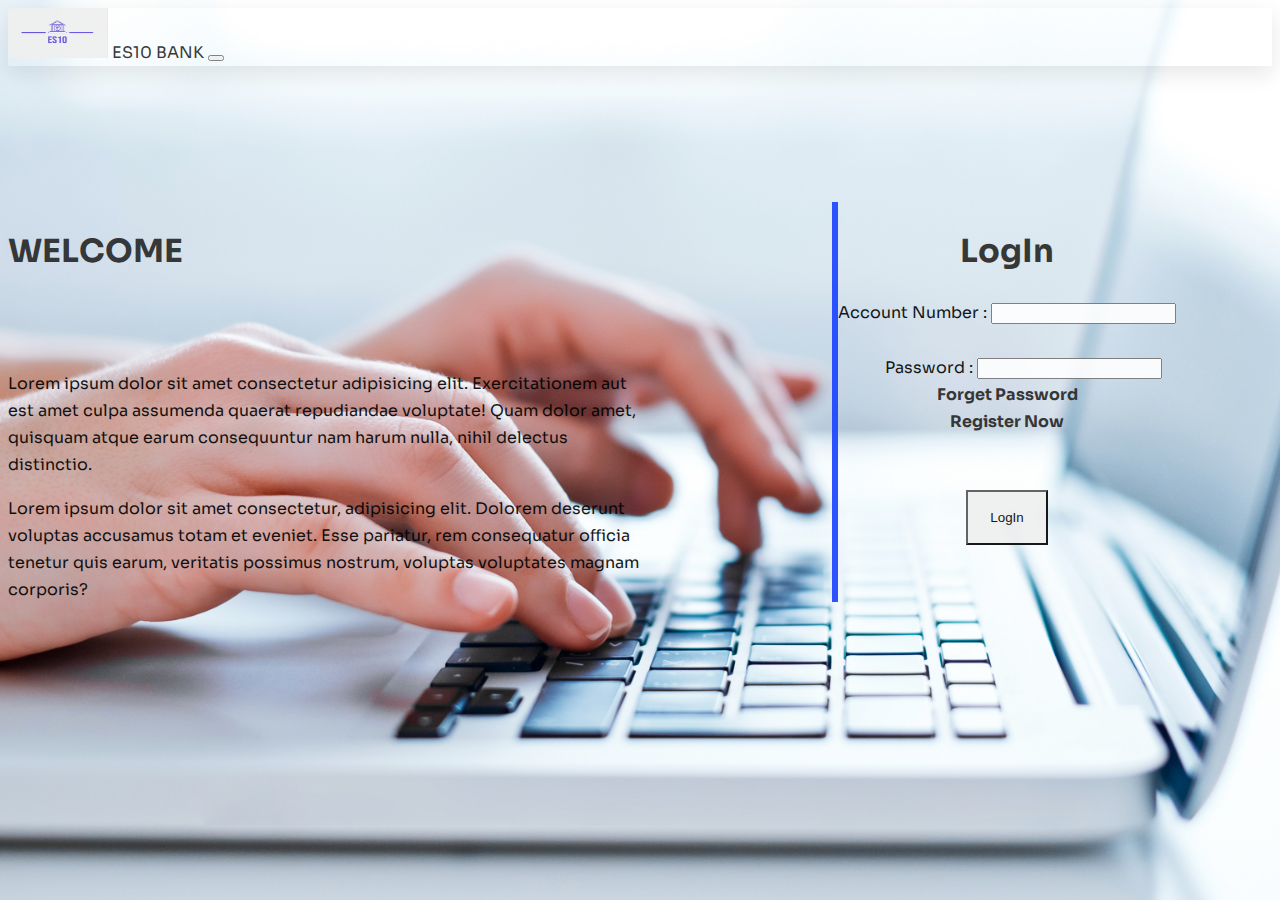
<file: index.html>
<!DOCTYPE html>
<html lang="en">

<head>
    <meta charset="UTF-8">
    <meta http-equiv="X-UA-Compatible" content="IE=edge">
    <meta name="viewport" content="width=device-width, initial-scale=1.0">
    <title>LogIn</title>
     <!-- JavaScript Bundle with Popper -->
     <link href="https://cdn.jsdelivr.net/npm/bootstrap@5.2.1/dist/css/bootstrap.min.css" rel="stylesheet"
     integrity="sha384-iYQeCzEYFbKjA/T2uDLTpkwGzCiq6soy8tYaI1GyVh/UjpbCx/TYkiZhlZB6+fzT" crossorigin="anonymous">
 <!-- JavaScript Bundle with Popper -->
 <script src="https://cdn.jsdelivr.net/npm/bootstrap@5.2.1/dist/js/bootstrap.bundle.min.js"
     integrity="sha384-u1OknCvxWvY5kfmNBILK2hRnQC3Pr17a+RTT6rIHI7NnikvbZlHgTPOOmMi466C8"
     crossorigin="anonymous"></script>
 <link rel="stylesheet" href="https://cdnjs.cloudflare.com/ajax/libs/font-awesome/4.7.0/css/font-awesome.min.css">
 <link href='https://unpkg.com/boxicons@2.1.4/css/boxicons.min.css' rel='stylesheet'>
 <link rel="stylesheet" href="style.css">
 <script src="bank.js"></script>
</head>

<body class="loga">
   

    <!-- NAvigation Bar -->
    <nav class="navbar navbar-expand-lg py-3 sticky-top navbar-light bg-white">
        <div class="container-fluid">
            <img class="logo me-3" src="bank.jpg" alt="" width="100px" height="50px">
            <a class="navbar-brand" href="#">ES10 BANK</a>
            <button class="navbar-toggler" type="button" data-bs-toggle="collapse" data-bs-target="#navbarNav"
                aria-controls="navbarNav" aria-expanded="false" aria-label="Toggle navigation">
                <span class="navbar-toggler-icon"></span>
            </button>
            <div class="collapse navbar-collapse" id="navbarNav">
                <ul class="navbar-nav ms-auto">
                   
                </ul>
            </div>
        </div>
    </nav>
   
   
   <!-- Body -->
   <section id="lsection-b">
    <div class="container">
        <div class="rfc flex-container mb-5">
            <div class="flex-child col-sm-8  text-center">
                <h1 class="text-primary">WELCOME</h1>
                <br>
                <br>
                <p>Lorem ipsum dolor sit amet consectetur adipisicing elit. Exercitationem aut est amet culpa
                    assumenda quaerat repudiandae voluptate! Quam dolor amet, quisquam atque earum consequuntur nam
                    harum nulla, nihil delectus distinctio.</p>
                    <p>Lorem ipsum dolor sit amet consectetur, adipisicing elit. Dolorem deserunt voluptas accusamus totam et eveniet. Esse pariatur, rem consequatur officia tenetur quis earum, veritatis possimus nostrum, voluptas voluptates magnam corporis?</p>
               
            </div>
            <div class=" lfc flex-child col-sm-4">
                <form action="">
                    <div class="log">
                        <h1 class="text-primary">LogIn</h1>

                        <div class="acno mt-5 mb-2">
                            <label for="Acnumbr" >Account Number : </label>
                            <input class="txb" type="text" id="Acnumbr">
                        </div>
                        <br>
                        <div class="pswrd">
                            <label for="Password">Password :</label>
                            <input class="txb" type="password" id="pwd">
                        </div>
                    </div>

                    <div class="notregi">
                        <div class="forget-p mt-5">
                            <a class="text-primary" href="#"><strong>Forget Password</strong></a>
                        </div>
                        <div class="newuser">
                            <a class="text-primary" href="bankreg.html"><strong>Register Now</strong></a>
                        </div>
                    </div>
                    <br>
                    <br>
                    <div>
                        <button type="button" class="btn btn-primary" value="LogIn" onclick="Bank.login()">LogIn </button>
                        
                    </div>
                </form>
            </div>
        </div>

    </div>

</section>
   
   
   
   
    
</body>

</html>
</file>
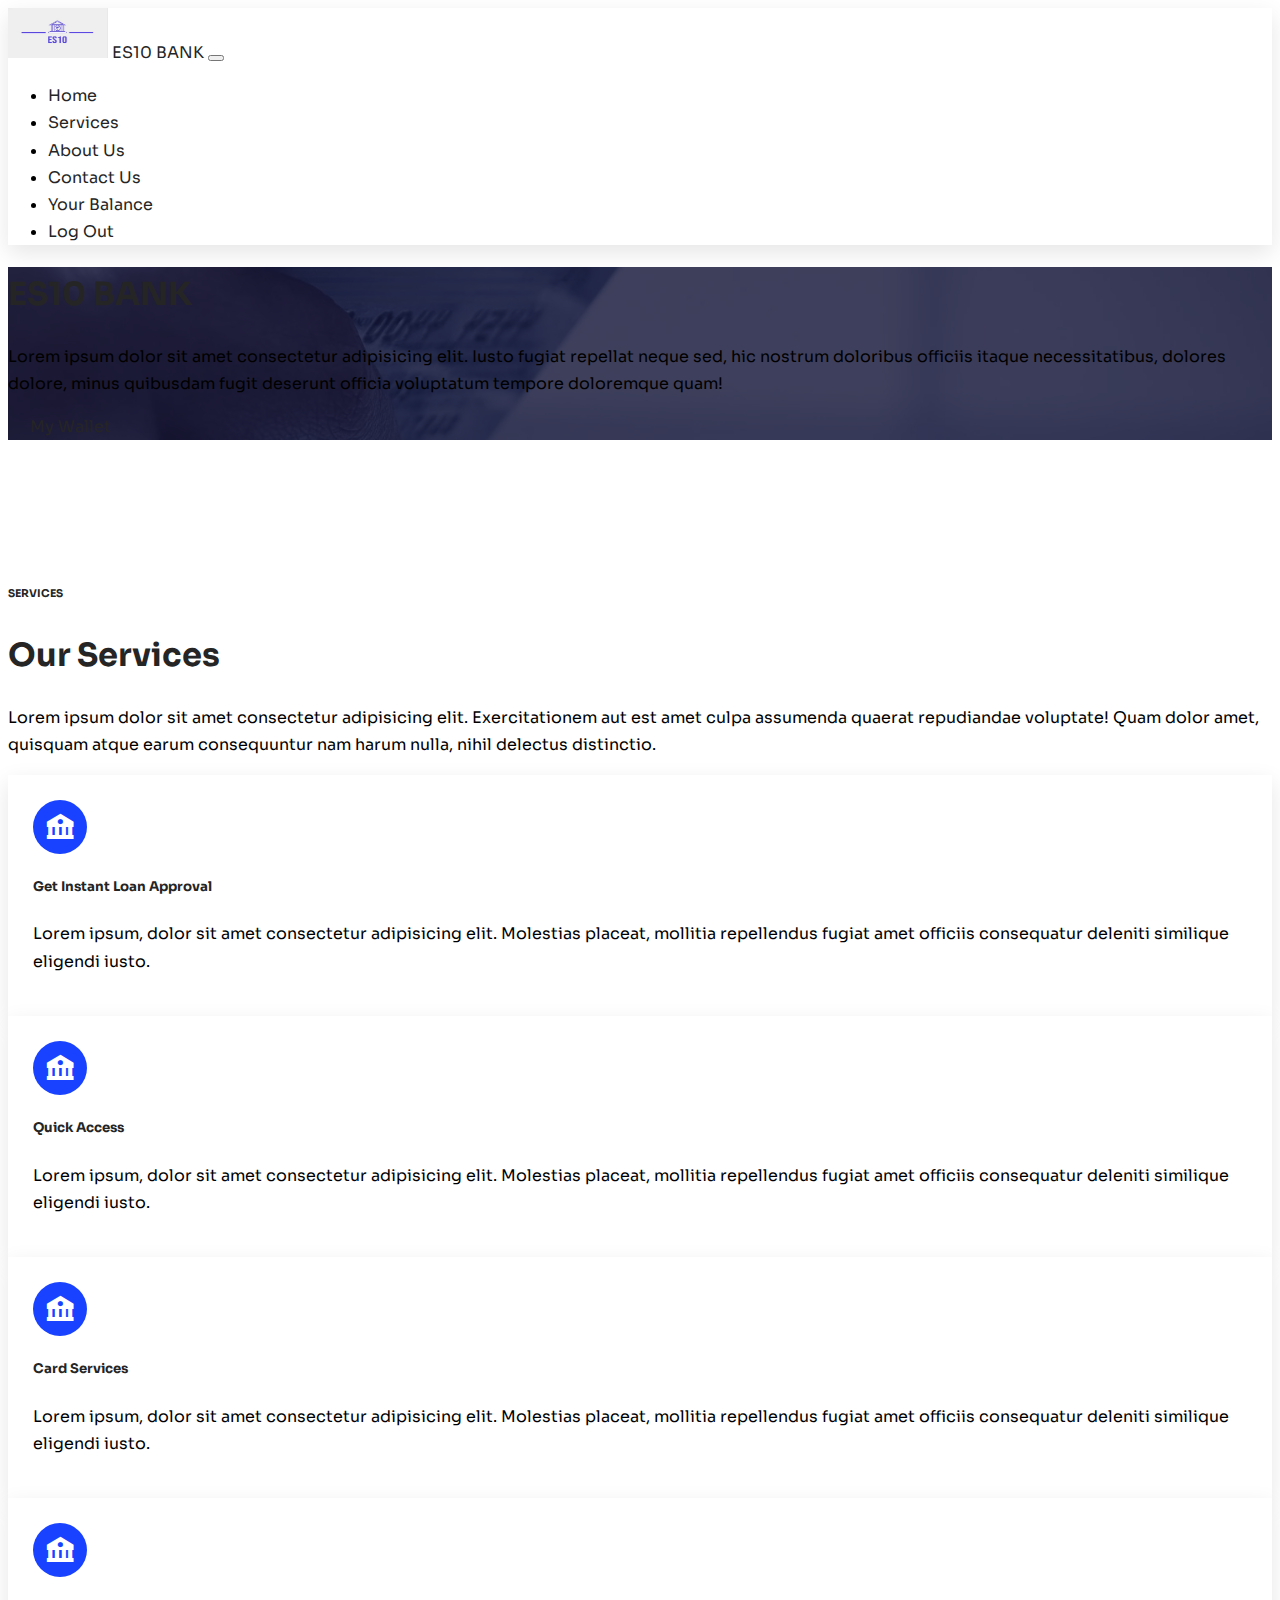
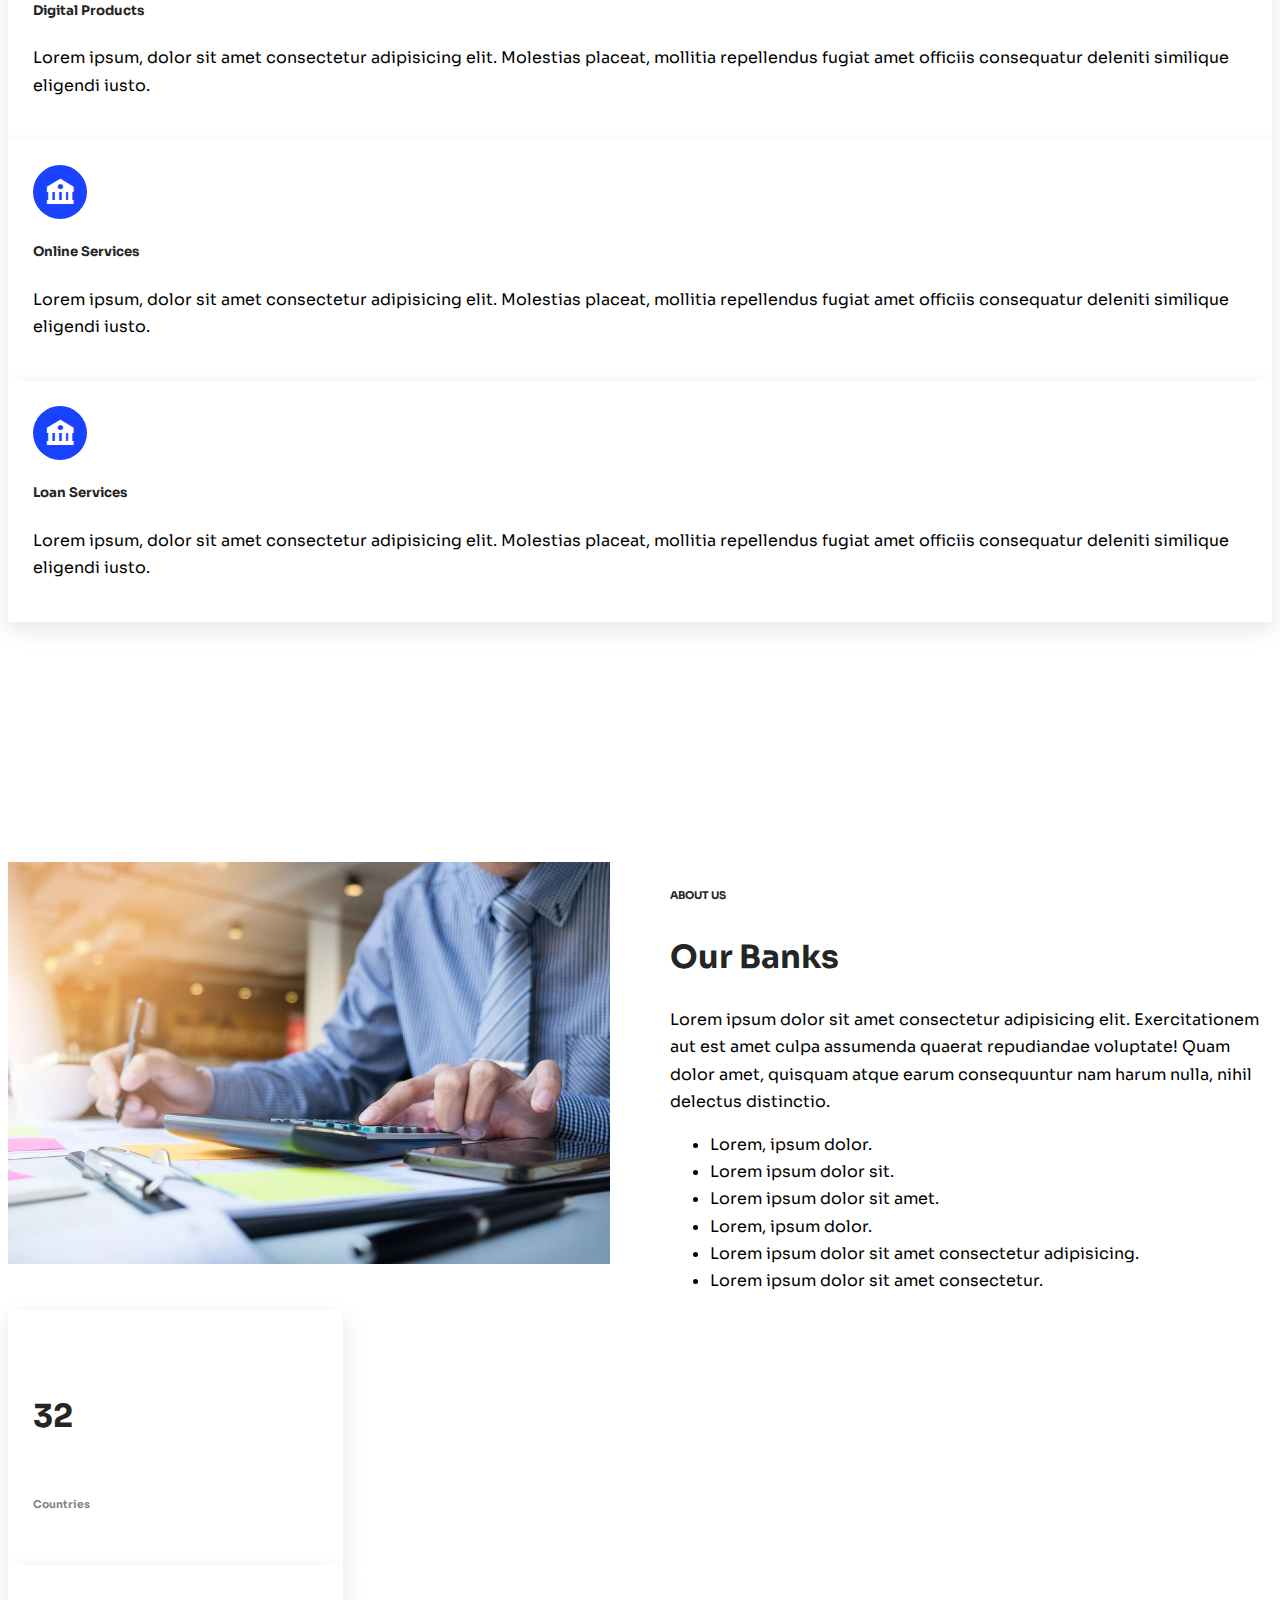
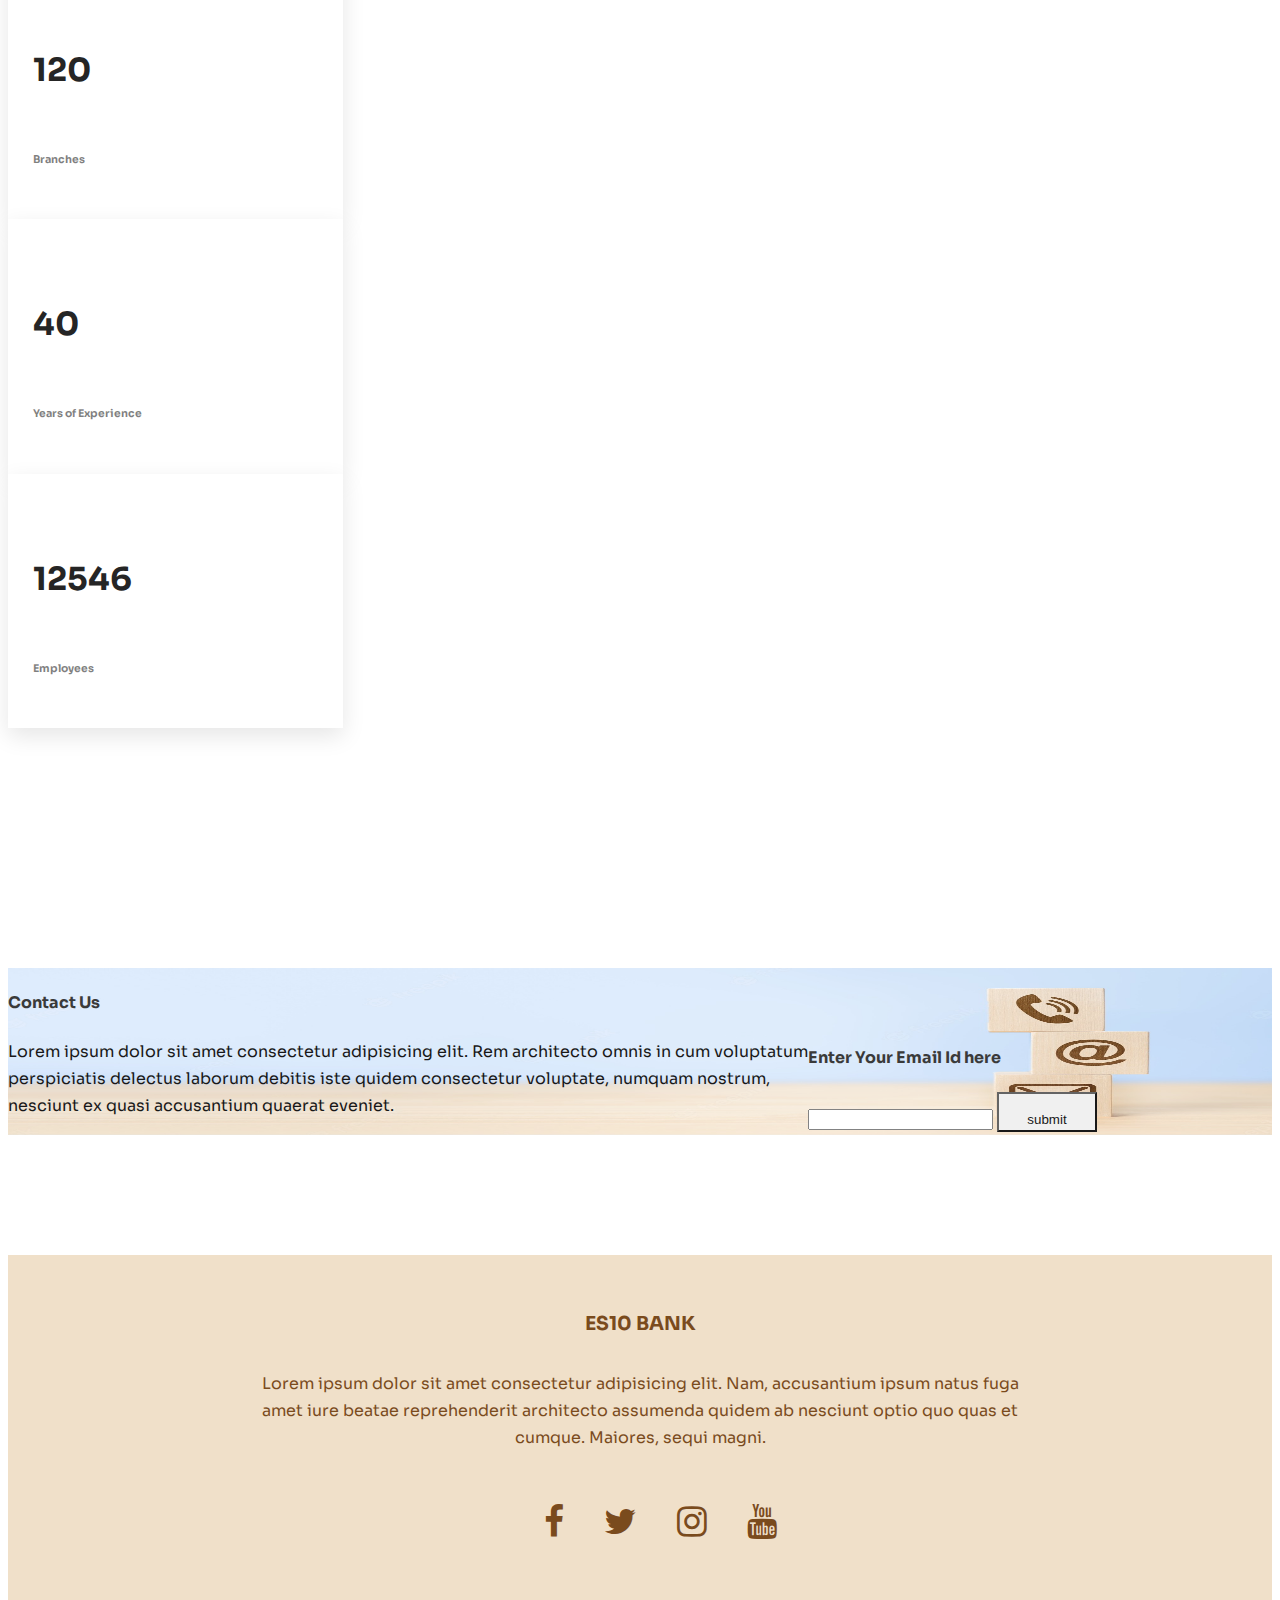
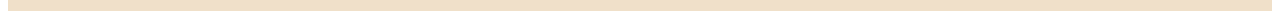
<file: landing.html>
<!DOCTYPE html>
<html lang="en">

<head>
    <meta charset="UTF-8">
    <meta http-equiv="X-UA-Compatible" content="IE=edge">
    <meta name="viewport" content="width=device-width, initial-scale=1.0">
    <title>ESIO BANK</title>
    <!-- JavaScript Bundle with Popper -->
    <link href="https://cdn.jsdelivr.net/npm/bootstrap@5.2.1/dist/css/bootstrap.min.css" rel="stylesheet"
        integrity="sha384-iYQeCzEYFbKjA/T2uDLTpkwGzCiq6soy8tYaI1GyVh/UjpbCx/TYkiZhlZB6+fzT" crossorigin="anonymous">
    <!-- JavaScript Bundle with Popper -->
    <script src="https://cdn.jsdelivr.net/npm/bootstrap@5.2.1/dist/js/bootstrap.bundle.min.js"
        integrity="sha384-u1OknCvxWvY5kfmNBILK2hRnQC3Pr17a+RTT6rIHI7NnikvbZlHgTPOOmMi466C8"
        crossorigin="anonymous"></script>
    <link rel="stylesheet" href="https://cdnjs.cloudflare.com/ajax/libs/font-awesome/4.7.0/css/font-awesome.min.css">
    <link href='https://unpkg.com/boxicons@2.1.4/css/boxicons.min.css' rel='stylesheet'>
    <link rel="stylesheet" href="style.css">
</head>

<body>

    <!-- Navigation Bar -->

    <nav class="navbar navbar-expand-lg py-3 sticky-top navbar-light bg-white">
        <div class="container-fluid">
            <img class="logo me-3" src="bank.jpg" alt="" width="100px" height="50px">
            <a class="navbar-brand" href="#">ES10 BANK</a>
            <button class="navbar-toggler" type="button" data-bs-toggle="collapse" data-bs-target="#navbarNav"
                aria-controls="navbarNav" aria-expanded="false" aria-label="Toggle navigation">
                <span class="navbar-toggler-icon"></span>
            </button>
            <div class="collapse navbar-collapse" id="navbarNav">
                <ul class="navbar-nav ms-auto">
                    <li class="nav-item">
                        <a class="nav-link me-3" href="#first-a">Home</a>
                    </li>
                    <li class="nav-item">
                        <a class="nav-link me-3" href="#section-a">Services</a>
                    </li>
                    <li class="nav-item">
                        <a class="nav-link me-3" href="#section-b">About Us</a>
                    </li>
                    <li class="nav-item">
                        <a class="nav-link me-3" href="#section-c">Contact Us</a>
                    </li>
                    <li class="nav-item">
                        <a class="nav-link me-3" href="Balance.html">Your Balance</a>
                    </li>
                    <li class="nav-item">
                        <a class="nav-link me-3" href="index.html">Log Out</a>
                    </li>
                </ul>
            </div>
        </div>
    </nav>

    <!-- First View -->

    <div class="first vh-100 d-flex align-items-center" id="first-a">
        <div class="container">
            <div class="row">
                <div class="col-lg-7 mx-auto text-center">
                    <h1 class="display-5 text-white">ES10 BANK</h1>
                    <p class="text-white my-4">Lorem ipsum dolor sit amet consectetur adipisicing elit. Iusto fugiat
                        repellat neque sed, hic nostrum doloribus officiis itaque necessitatibus, dolores dolore, minus
                        quibusdam fugit deserunt officia voluptatum tempore doloremque quam!</p>
                    <a href="Transaction.html" class="btn btn-primary me-3">My Wallet</a>
                </div>
            </div>
        </div>
    </div>

    <!-- Services -->

    <section id="section-a">
        <div class="container">
            <div class="row mb-5">
                <div class="col-md-8 mx-auto text-center">
                    <h6 class="text-primary">SERVICES</h6>
                    <h1>Our Services</h1>
                    <p>Lorem ipsum dolor sit amet consectetur adipisicing elit. Exercitationem aut est amet culpa
                        assumenda quaerat repudiandae voluptate! Quam dolor amet, quisquam atque earum consequuntur nam
                        harum nulla, nihil delectus distinctio.</p>
                </div>
            </div>

            <div class="row g-4">
                <div class="col-lg-4 col-sm-6">
                    <div class="servicel card-effect">
                        <div class="iconbox">
                            <i class='bx bxs-bank'></i>
                        </div>
                        <h5 class="mt-4 mb-2">Get Instant Loan Approval</h5>
                        <p>Lorem ipsum, dolor sit amet consectetur adipisicing elit. Molestias placeat, mollitia
                            repellendus fugiat amet officiis consequatur deleniti similique eligendi iusto.</p>
                    </div>
                </div>
                <div class="col-lg-4 col-sm-6">
                    <div class="servicel card-effect">
                        <div class="iconbox">
                            <i class='bx bxs-bank'></i>
                        </div>
                        <h5 class="mt-4 mb-2">Quick Access</h5>
                        <p>Lorem ipsum, dolor sit amet consectetur adipisicing elit. Molestias placeat, mollitia
                            repellendus fugiat amet officiis consequatur deleniti similique eligendi iusto.</p>
                    </div>
                </div>
                <div class="col-lg-4 col-sm-6">
                    <div class="servicel card-effect">
                        <div class="iconbox">
                            <i class='bx bxs-bank'></i>
                        </div>
                        <h5 class="mt-4 mb-2">Card Services</h5>
                        <p>Lorem ipsum, dolor sit amet consectetur adipisicing elit. Molestias placeat, mollitia
                            repellendus fugiat amet officiis consequatur deleniti similique eligendi iusto.</p>
                    </div>
                </div>

                <div class="col-lg-4 col-sm-6">
                    <div class="servicel card-effect">
                        <div class="iconbox">
                            <i class='bx bxs-bank'></i>
                        </div>
                        <h5 class="mt-4 mb-2">Digital Products</h5>
                        <p>Lorem ipsum, dolor sit amet consectetur adipisicing elit. Molestias placeat, mollitia
                            repellendus fugiat amet officiis consequatur deleniti similique eligendi iusto.</p>
                    </div>
                </div>
                <div class="col-lg-4 col-sm-6">
                    <div class="servicel card-effect">
                        <div class="iconbox">
                            <i class='bx bxs-bank'></i>
                        </div>
                        <h5 class="mt-4 mb-2">Online Services</h5>
                        <p>Lorem ipsum, dolor sit amet consectetur adipisicing elit. Molestias placeat, mollitia
                            repellendus fugiat amet officiis consequatur deleniti similique eligendi iusto.</p>
                    </div>
                </div>
                <div class="col-lg-4 col-sm-6">
                    <div class="servicel card-effect">
                        <div class="iconbox">
                            <i class='bx bxs-bank'></i>
                        </div>
                        <h5 class="mt-4 mb-2">Loan Services</h5>
                        <p>Lorem ipsum, dolor sit amet consectetur adipisicing elit. Molestias placeat, mollitia
                            repellendus fugiat amet officiis consequatur deleniti similique eligendi iusto.</p>
                    </div>
                </div>
            </div>
        </div>
    </section>

    <!--About Us -->

    <section id="section-b">
        <div class="container">
            <div class="flex-container mb-5">

                <div class=" flex-child col-sm-4">
                    <div class="Aboupix">
                        <img class="imgb" src="b.jpg" alt="">
                    </div>
                </div>
                <div class="flex-child col-sm-8  text-center">
                    <h6 class="text-primary">ABOUT US</h6>
                    <h1>Our Banks</h1>
                    <p>Lorem ipsum dolor sit amet consectetur adipisicing elit. Exercitationem aut est amet culpa
                        assumenda quaerat repudiandae voluptate! Quam dolor amet, quisquam atque earum consequuntur nam
                        harum nulla, nihil delectus distinctio.</p>
                    <ul>
                        <li>Lorem, ipsum dolor.</li>
                        <li>Lorem ipsum dolor sit.</li>
                        <li>Lorem ipsum dolor sit amet.</li>
                        <li>Lorem, ipsum dolor.</li>
                        <li>Lorem ipsum dolor sit amet consectetur adipisicing.</li>
                        <li>Lorem ipsum dolor sit amet consectetur.</li>
                    </ul>
                </div>
            </div>

            <div class="flex-container">
                <div class="row g-5">
                    <div class="ab col-lg-3 col-sm-6">
                        <div class="servicel card-effect">
                            <h5 class="cd mt-4 mb-2">32</h5>
                            <h6 class="bc">Countries</h6>
                        </div>
                    </div>
                    <div class="ab col-lg-3 col-sm-6">
                        <div class="servicel card-effect">
                            <h5 class="cd mt-4 mb-2">120</h5>
                            <h6 class="bc">Branches</h6>
                        </div>
                    </div>
                    <div class="ab col-lg-3 col-sm-6">
                        <div class="servicel card-effect">
                            <h5 class="cd mt-4 mb-2">40</h5>
                            <h6 class="bc">Years of Experience</h6>
                        </div>
                    </div>
                    <div class="ab col-lg-3 col-sm-6">
                        <div class="servicel card-effect">
                            <h5 class="cd mt-4 mb-2">12546</h5>
                            <h6 class="bc">Employees</h6>
                        </div>
                    </div>
                </div>

            </div>
        </div>

    </section>

    <!-- Contact Us -->

    <section id="section-c">
        <div class="second vh-100 d-flex align-items-center" id="second-a">
            <div class="container">
                <div class="row2 g-5">
                    <div class="csa col-sm-8">
                        <h4 class="display-5 ">Contact Us</h4>
                        <p >Lorem ipsum dolor sit amet consectetur adipisicing elit. Rem architecto omnis in cum
                            voluptatum perspiciatis delectus laborum debitis iste quidem consectetur voluptate, numquam
                            nostrum, nesciunt ex quasi accusantium quaerat eveniet.</p>
                    </div>

                    <div class="col-sm-4">
                        <br>
                        <br>
                        <h4>Enter Your Email Id here</h4>
                        <input type="email">
                        <input type="submit" class="bp btn btn-primary" value="submit">
                    </div>
                </div>
            </div>
        </div>
    </section>

<!-- footer -->

    <footer>
        <div class="foothead">
            <div class="jpd">
                <h3>ES10 BANK</h3>
            <p>Lorem ipsum dolor sit amet consectetur adipisicing elit. Nam, accusantium ipsum natus fuga amet iure
                beatae reprehenderit architecto assumenda quidem ab nesciunt optio quo quas et cumque. Maiores, sequi
                magni.</p>
            <ul class="socialm">
                <li><a href="https://www.facebook.com/" class="fa fa-facebook"></a></li>
                <li><a href="https://twitter.com/i/flow/login" class="fa fa-twitter"></a></li>
                <li><a href="https://www.instagram.com/accounts/login/" class="fa fa-instagram"></a></li>
                <li><a href="https://www.youtube.com/" class="fa fa-youtube"></a></li>
            </ul>
            </div>
        </div>
    
    </footer>
</body>

</html>
</file>
<file: style.css>
/* index Page */

@import url('https://fonts.googleapis.com/css2?family=Sora&display=swap');

:root {

    --primary: rgb(24, 66, 255);
    --dark: rgba(37, 37, 37);
    --body: rgba(210, 230, 206, 0.908);
    --box-shadow: 0 8px 22px rgba(0, 0, 0, 0.1);

}

body{
    font-family: Sora, "sans-serif";
    line-height: 1.7;
    color: var(--body);
}

h1,h2,h3,h4,h5,h6,
.display-5{
    color: var(--dark);
    font-weight: 700;
}

a{
    color: var(--dark);
    text-decoration: none;
}

.navbar{
    box-shadow: var(--box-shadow);
}

.navbar.logo{
   
    position: fixed;
}

.navbar.nav-link{
    font-size: 15px;
    font-weight: 700;
}

.btn{
    padding: 18px 22px;
    border-width: 2px;
    border-radius: 0px;
}

.first{
    background-image: url(a.jpg);
    background-position: center;
    background-size: cover;
    background-attachment: fixed;
    position: relative;
    z-index: 2;
}

.first::after{
    content: "";
    width: 100%;
    height: 100%;
    position: absolute;
    top: 0;
    left: 0;
    background-color: rgba(21, 20, 51, 0.8);
    z-index: -1;
}

section{
    padding-top: 120px;
    padding-bottom: 120px;
}

p{
    color: #000;
}

.card-effect{
    box-shadow: var(--box-shadow);
    background-color: white;
    padding: 25px;
    transition: 0.35s ease;
}

.card-effect:hover{
    box-shadow: none;
    transform: translateY(5px);
}

.iconbox{
    width: 54px;
    height: 54px;
    display: flex;
    align-items: center;
    justify-content: center;
    background-color: var(--primary);
    color: white;
    font-size: 32px;
    border-radius: 100px;
}

.servicel{
    position: relative;
    z-index: 2;
    overflow: hidden;
}


.servicel::after{
    content: '';
    width: 100%;
    height: 100%;
    position: absolute;
    top: -100%;
    left: 0;
    background-color: var(--primary);
    z-index: -1;
    opacity: 0;
    transition: all 0.3s ease;
}


.servicel:hover .iconbox{
    background-color: white;
    color: var(--primary);
}

.servicel:hover h5,
.servicel:hover p{
    color: white;
}

.servicel:hover::after{
    opacity: 1;
    top: 0;
}

.flex-container{
    display: flex;
}

.flex-child{
    flex: 1;
}

.flex-child:first-child{
    margin-right: 60px;
}

.imgb{
    max-height: 100%;
    max-width: 100%;
}

ul{
    text-align: left;
    color: #000;
}

.flex-container2{
    display: flex;
}

.ab{
    width: 335px;
}

.bc{
    color: rgba(0, 0, 0, 0.511);
}
.bc:hover{
    color: white;
}

.cd{
    text-align: left;
    font-size: 32px;
}

.second{
    opacity: 0.9;
    background-image: url(e.jpg);
    background-position: center;
    background-size:100% 100%;
    background-repeat: no-repeat;
    background-attachment:scroll;
    position: relative;
}

.row2{
    display:inline-flex;
   
}

.csa{
    max-width: 800px;
}

.bp{
    width: 100px;
    height: 35px;
}

footer{
    background: #F0E0C9;
    height: auto;
    width: auto;
    padding-top: 40px;
    color: white;
}

.jpd{
    display: flex;
    align-items: center;
    justify-content: center;
    flex-direction: column;
    text-align: center;
    color: white;
}

.jpd h3{
    font-size: larger;
    color:#7A4B1D;
    line-height: 20px;
}

.jpd p{
    font-size: medium;
    color: #7A4B1D;
    text-align:center;
    max-width: 800px;
}

.socialm{
    display: flex;
    list-style: none;
    align-items: center;
    justify-content: center;
    margin: 1rem 0 3rem 0;

}
.socialm li{
    margin: 0 10px;
    display: inline-block;
    padding: 10px;
    font-size: 35px;
    
}

.socialm a{
    text-decoration: none;
    color: #7A4B1D;
}

.socialm a:hover {
    color: var(--primary);
}

.socialm a i{
    font-size: medium;
    transition: color .4s ease;
}

/* Login Page */

.loga{
    opacity: 0.9;
    background-image: url(f.jpg);
    background-position: center;
    background-repeat: no-repeat;
    background-size: cover;
    background-attachment: fixed;
}

.lfc{
    border-left: 6px solid rgb(24, 66, 255);
    height: 400px;
    position: absolute;
    left: 65%;
    text-align: center;
}

.rfc{
    max-width: 700px;
}

.acno{
    color: #000;
}

.pswrd{
    color: #000;
    position: relative;
    left: 5%;
}

.txb{
    align-items: right;
}




/* Bank Registration */

.bankrega{
    overflow-x: hidden;
    background-image: url(i.jpg);
    background-position: center;
    background-size: cover;
    background-attachment: scroll;
}

.regfh{
    text-transform:capitalize;
}

.AcntInfo{
    color: black;
    position: relative;
    left: 2cm;
}

.regfd{
    position: relative;
    display: flex;
    flex-direction: row;
    left: 3cm;
    gap: 1cm;
}

.prsnlInfo{
    color: black;
    position: relative;
    left: 2cm;
}


.reganame{
    position: relative;
    left: 3cm;
    display: flex;
    flex-direction: row;
    gap: 2cm;
}

.rega-phn{
    position: relative;
    left: 3cm;
    display: flex;
    flex-direction: row;
    gap: 2cm;
}

.reg-head-a{
    position: relative;
    left: 3cm;
}

.reg-head-ab{
    position: relative;
    left: 5cm;
}

.phndob{
    position: relative;
    display: flex;
    gap: 2cm;
}

.reg-row_cont input[type=number]{
    width: 3cm;
}

.rega-dob{
    position: relative;
    left: 3cm;
}

.regresa{
    top: .5cm;
    position: relative;
    left: 5cm;
    display: flex;
    flex-direction: row;
    gap: 2cm;
}

.regesb{
    top: 2cm;
    position: relative;
    left: 5cm;
    display: flex;
    flex-direction: row;
    gap: 2cm;
}

.regcitrdo{
    top: 0.5cm;
    position: relative;
    left: 5cm;
    display: flex;
    gap: 3cm;
    font-family: sans-serif;
    color: #000;
}

.Maritals{
    position: relative;
    left: 5cm;
}

.occup{
    position: relative;
    left: 5cm;
}

.marioccemp{
    position: relative;
    display: flex;
    flex-direction: row;
    gap: 3cm;
}

.lsbmt{
    position: relative;
    
}

.agreement{
    color: #000;
}

.trmscndn{
    text-decoration: underline;
    font-style: italic;
}

.trmscndn:hover{
    color: var(--primary);
}

/* BAlance */

.AccountBal{
    position: relative;
    flex-direction: row;
    left: 3cm;
    gap: 1cm;
}

.BalInfo{
    position: relative;
    left: 2cm;
}

/* Transaction */

.transa{
    background-image: url(j.jpg.jpg);
    background-position: center;
    background-repeat: no-repeat;
    background-size: cover;
    background-attachment: fixed;
}
.rod{
    position: absolute;
    top: 14%;
    left: 45%;
}
.rd{
    position:absolute;
    top: 55%;
    left: 50%;
    transform: translate(-50%,-50%);
    width: 500px;
    height: 500px;
    background:rgba(12, 0, 0, 0.541);
    border-radius: 20px;
    color: beige;
 }

 .rdbtn{
    position: relative;
    left: 25%;
 }

 .acnbb{
    position: relative;
    left: 10%;
    color: #F0E0C9;
    
 }

 .acnbc{
    position: relative;
    left: 32.75%;
    color: #F0E0C9;
 }

 .acnbd{
    position: relative;
    left: 24.5%;
    color: #F0E0C9;
 }
</file>
